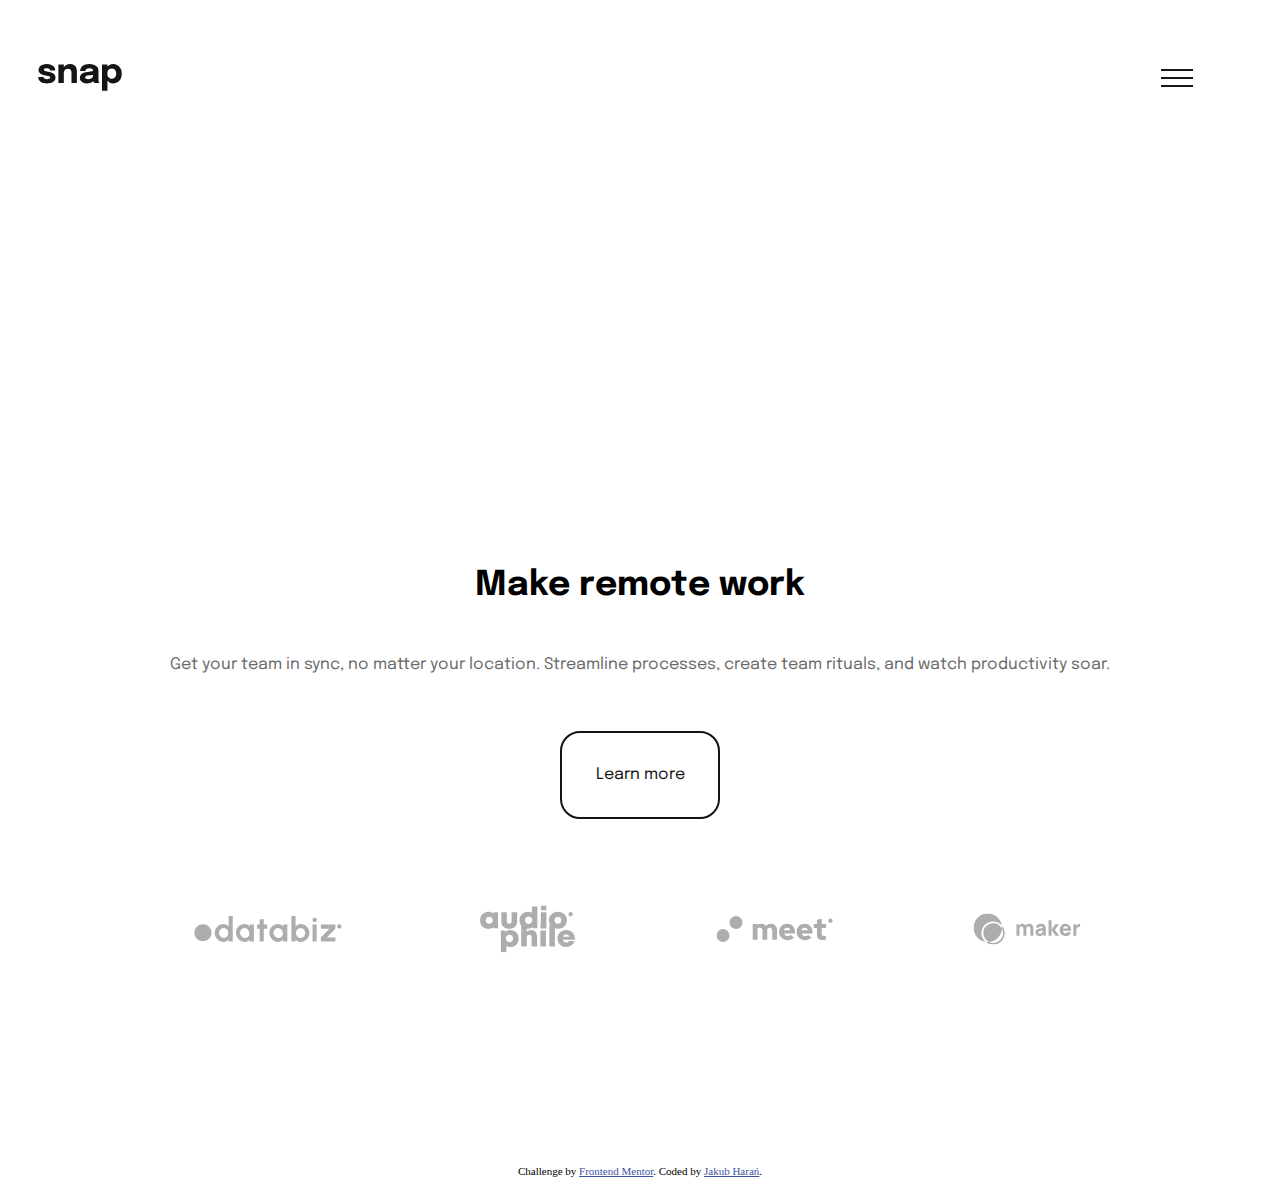
<file: source/index.html>
<!DOCTYPE html>
<html lang="en">

<head>
  <meta charset="UTF-8">
  <meta name="viewport" content="width=device-width, initial-scale=1.0">
  <!-- displays site properly based on user's device -->

  <link rel="icon" type="image/png" sizes="32x32" href="./images/favicon-32x32.png">

  <title>Frontend Mentor | Intro section with dropdown navigation</title>
  <link href="https://fonts.googleapis.com/css2?family=Epilogue:wght@500;700&display=swap" rel="stylesheet">
  <link rel="stylesheet" href="style.css">
  <style>
    .attribution {
      font-size: 11px;
      text-align: center;
    }

    .attribution a {
      color: hsl(228, 45%, 44%);
    }
  </style>
</head>

<body>
  <div class="wrapper">
    <div class="overlay"></div>
    <nav class="nav-mobile">
      <div class="nav-logo">
        <svg width="84" height="27" xmlns="http://www.w3.org/2000/svg">
          <path
            d="M8.852 19.42c-1.108 0-2.175-.128-3.202-.385a9.648 9.648 0 0 1-2.756-1.137c-.811-.502-1.453-1.13-1.925-1.882-.473-.752-.709-1.63-.709-2.633v-.316h5.39v.246c0 .676.3 1.172.901 1.487.601.315 1.415.472 2.441.472a7.08 7.08 0 0 0 1.55-.166c.495-.11.903-.291 1.224-.542.321-.251.482-.569.482-.954 0-.618-.342-1.056-1.024-1.313-.683-.256-1.777-.513-3.282-.77a21.716 21.716 0 0 1-2.59-.595A10.937 10.937 0 0 1 2.938 9.91 5.28 5.28 0 0 1 1.17 8.28C.727 7.622.505 6.82.505 5.875c0-1.26.382-2.322 1.146-3.185.764-.863 1.782-1.517 3.054-1.96C5.977.287 7.377.065 8.905.065c1.458 0 2.818.242 4.078.726 1.26.484 2.28 1.179 3.062 2.083.782.904 1.172 1.992 1.172 3.264v.245H11.88v-.21c0-.467-.149-.846-.446-1.138a2.804 2.804 0 0 0-1.129-.656 4.616 4.616 0 0 0-1.418-.219c-.443 0-.9.05-1.373.149-.473.099-.872.262-1.199.49-.327.227-.49.545-.49.954 0 .396.175.72.525.97.35.252.84.456 1.47.613.63.158 1.36.306 2.188.447.781.128 1.607.306 2.476.533.869.228 1.686.549 2.45.963a5.34 5.34 0 0 1 1.855 1.627c.472.671.709 1.52.709 2.546 0 1.062-.245 1.972-.735 2.73a5.607 5.607 0 0 1-1.987 1.847 10.04 10.04 0 0 1-2.782 1.05c-1.021.227-2.068.341-3.142.341ZM33.48 19V8.92c0-.77-.1-1.473-.298-2.109a2.965 2.965 0 0 0-1.067-1.531c-.513-.385-1.254-.577-2.223-.577-.84 0-1.566.192-2.178.577a3.754 3.754 0 0 0-1.41 1.61c-.326.688-.49 1.482-.49 2.38L24.31 8.185c0-1.61.35-3.022 1.05-4.235a7.627 7.627 0 0 1 2.844-2.853C29.398.41 30.726.066 32.183.066c1.53 0 2.786.306 3.772.919.986.612 1.721 1.464 2.205 2.555.484 1.09.726 2.365.726 3.824V19H33.48Zm-13.09 0V.415h5.425V19h-5.425Zm28.389.385c-1.354 0-2.558-.216-3.614-.648-1.056-.431-1.881-1.055-2.476-1.872-.595-.817-.893-1.808-.893-2.975 0-1.318.362-2.392 1.085-3.22.724-.828 1.683-1.461 2.879-1.899a15.898 15.898 0 0 1 3.894-.866c2.041-.198 3.45-.38 4.226-.542.776-.164 1.164-.45 1.164-.858V6.47c0-.688-.33-1.23-.989-1.627-.66-.397-1.578-.595-2.756-.595-1.249 0-2.202.224-2.861.673-.66.45-.99 1.135-.99 2.056H42.11c0-1.493.406-2.753 1.217-3.78.81-1.026 1.91-1.805 3.298-2.336 1.389-.53 2.958-.796 4.708-.796 1.633 0 3.144.248 4.532.744 1.389.496 2.506 1.24 3.352 2.231.845.992 1.268 2.252 1.268 3.78v8.032c0 .479.015.937.044 1.374.03.438.096.837.201 1.199.117.408.263.747.438 1.015.175.268.32.455.437.56h-5.337a3.723 3.723 0 0 1-.376-.508 3.962 3.962 0 0 1-.43-.892 7.195 7.195 0 0 1-.305-1.234 9.674 9.674 0 0 1-.097-1.461l1.12.77c-.326.77-.854 1.432-1.583 1.986-.73.554-1.593.98-2.59 1.278-.998.297-2.074.446-3.23.446Zm1.452-4.06a6.14 6.14 0 0 0 2.389-.464A4.104 4.104 0 0 0 54.43 13.4c.467-.665.7-1.534.7-2.608V8.92l1.348 1.313c-.77.28-1.66.51-2.669.69-1.01.182-2.015.324-3.019.43-1.19.116-2.08.317-2.668.603-.59.286-.884.767-.884 1.444 0 .642.25 1.123.752 1.444.502.32 1.249.481 2.24.481Zm13.742 11.323V.415h5.442v26.233h-5.442Zm11.182-7.228a7.325 7.325 0 0 1-4.042-1.181c-1.225-.788-2.205-1.85-2.94-3.185-.735-1.336-1.103-2.838-1.103-4.507v-.28l2.345-.052v.21c0 .863.21 1.619.63 2.266.42.648.963 1.146 1.628 1.496.665.35 1.359.526 2.082.526 1.19 0 2.226-.412 3.106-1.234.881-.823 1.322-2.109 1.322-3.859s-.438-3.025-1.313-3.824c-.875-.799-1.913-1.199-3.115-1.199-.723 0-1.417.173-2.082.517a4.308 4.308 0 0 0-1.628 1.461c-.42.63-.63 1.383-.63 2.257l-2.345-.14c0-1.68.368-3.164 1.103-4.453.735-1.29 1.715-2.307 2.94-3.054a7.619 7.619 0 0 1 4.042-1.12c1.505 0 2.911.37 4.218 1.111 1.306.741 2.365 1.823 3.176 3.247.81 1.423 1.216 3.155 1.216 5.197 0 2.135-.396 3.932-1.19 5.39-.793 1.458-1.843 2.558-3.15 3.299a8.51 8.51 0 0 1-4.27 1.111Z"
            fill="#151515" /></svg>
      </div>
      <div class="nav-hamburger-item">

        <svg width="32" height="18" xmlns="http://www.w3.org/2000/svg">
          <g fill="#151515" fill-rule="evenodd">
            <path d="M0 0h32v2H0zM0 8h32v2H0zM0 16h32v2H0z" />
          </g>
        </svg>

      </div>
    </nav>
    <div class="nav-page">
      <div class="btn-close">
        <svg width="26" height="26" xmlns="http://www.w3.org/2000/svg">
          <g fill="#151515" fill-rule="evenodd">
            <path d="m2.393.98 22.628 22.628-1.414 1.414L.979 2.395z" />
            <path d="M.98 23.607 23.609.979l1.414 1.414L2.395 25.021z" />
          </g>
        </svg>

      </div>
      <div class="nav-items">

        <div class="nav-item">
          <h4 class="nav-header"> Features <svg class="arrow" width="10" height="6" xmlns="http://www.w3.org/2000/svg">
              <path stroke="#686868" stroke-width="1.5" fill="none" d="m1 1 4 4 4-4" /></svg>
          </h4>

          <a href="" class="nav-link"><svg width="14" height="16" xmlns="http://www.w3.org/2000/svg">
              <path
                d="M14 3v12a1 1 0 0 1-1 1H1a1 1 0 0 1-1-1V3a1 1 0 0 1 1-1h1V1a1 1 0 1 1 2 0v1h2V1a1 1 0 1 1 2 0v1h2V1a1 1 0 0 1 2 0v1h1a1 1 0 0 1 1 1Zm-2 3H2v1h10V6Zm0 3H2v1h10V9Zm0 3H2v1h10v-1Z"
                fill="#726CEE" /></svg> Todo List</a>
          <a href="" class="nav-link"><svg width="16" height="16" xmlns="http://www.w3.org/2000/svg">
              <path
                d="M12.667 8.667h-4v4h4v-4ZM11.334 0v1.333H4.667V0h-2v1.333h-1C.75 1.333 0 2.083 0 3v11.333C0 15.25.75 16 1.667 16h12.667C15.25 16 16 15.25 16 14.333V3c0-.917-.75-1.667-1.666-1.667h-1V0h-2Zm3 14.333H1.667V5.5h12.667v8.833Z"
                fill="#4BB1DA" /></svg> Calendar</a>
          <a href="" class="nav-link"><svg width="13" height="17" xmlns="http://www.w3.org/2000/svg">
              <path
                d="M6.408 13.916c-3.313 0-6-1.343-6-3 0-.612.371-1.18 1-1.654V7.916a5 5 0 0 1 3.041-4.6 2 2 0 0 1 3.507-1.664 2 2 0 0 1 .411 1.664 5.002 5.002 0 0 1 3.041 4.6v1.346c.629.474 1 1.042 1 1.654 0 1.657-2.687 3-6 3Zm0 1c.694 0 1.352-.066 1.984-.16.004.054.016.105.016.16a2 2 0 0 1-4 0c0-.055.012-.106.016-.16.633.094 1.29.16 1.984.16Z"
                fill="#EDD556" /></svg> Remiders</a>
          <a href="" class="nav-link"><svg width="16" height="16" xmlns="http://www.w3.org/2000/svg">
              <path
                d="M8 0a8 8 0 1 1 0 16A8 8 0 0 1 8 0Zm0 2.133a5.867 5.867 0 1 0 0 11.734A5.867 5.867 0 0 0 8 2.133ZM8 3.2a4.8 4.8 0 1 1 0 9.6 4.8 4.8 0 0 1 0-9.6Zm-.533 2.667a.533.533 0 0 0-.534.533v2.133c0 .295.24.534.534.534h3.2a.533.533 0 0 0 0-1.067H8V6.4a.533.533 0 0 0-.533-.533Z"
                fill="#8E4CB6" /></svg>Planning</a>

        </div>

        <div class="nav-item">
          <h4 class="nav-header"> Company <svg class="arrow" width="10" height="6" xmlns="http://www.w3.org/2000/svg">
              <path stroke="#686868" stroke-width="1.5" fill="none" d="m1 1 4 4 4-4" /></svg></h4>
          <a href="" class="nav-link"> History</a>
          <a href="" class="nav-link"> Our team</a>
          <a href="" class="nav-link"> Blog</a>


        </div>


        <div class="nav-item">
          <h4 class="nav-header"> Careers</h4>
        </div>

        <div class="nav-item">
          <h4 class="nav-header"> About</h4>
        </div>
      </div>
      <div class="nav-button">Login</div>
      <div class="nav-button">Password</div>
    </div>
    <div class="hero-img-wrapper">

      <div class="hero-img"></div>
    </div>
    <div class="content">
      <h4>
        Make remote work</h4>
      <p>Get your team in sync, no matter your location. Streamline processes,
        create team rituals, and watch productivity soar.</p>
      <div class="btn-learn-more">
        <a href="">
          Learn more
        </a>
      </div>
      <div class="logo-grid">
        <svg width="114" height="20" xmlns="http://www.w3.org/2000/svg">
          <path
            d="M22.887 20c.838 0 1.576-.183 2.213-.55a4.977 4.977 0 0 0 1.584-1.429v1.638h3.195V0h-3.195v8.191A4.848 4.848 0 0 0 25.1 6.756c-.637-.362-1.375-.544-2.213-.544-.951 0-1.842.18-2.67.538-.83.358-1.561.854-2.194 1.487a6.996 6.996 0 0 0-1.486 2.196A6.68 6.68 0 0 0 16 13.106c0 .953.179 1.844.537 2.674.358.83.853 1.562 1.486 2.195a6.989 6.989 0 0 0 2.193 1.488c.83.358 1.72.537 2.671.537Zm.04-3.08a3.42 3.42 0 0 1-1.827-.511 3.826 3.826 0 0 1-1.827-3.303c0-.708.166-1.35.498-1.926a3.9 3.9 0 0 1 1.322-1.383 3.379 3.379 0 0 1 1.834-.518c.672 0 1.272.17 1.8.511.528.341.94.802 1.237 1.383.297.581.445 1.225.445 1.933 0 .7-.148 1.34-.445 1.92a3.53 3.53 0 0 1-1.23 1.383c-.524.34-1.127.511-1.807.511ZM39.294 20c.794 0 1.486-.181 2.075-.544a4.375 4.375 0 0 0 1.434-1.422l.13 1.625h3.209V6.553h-3.195l.144 1.678a5.992 5.992 0 0 0-1.748-1.468c-.685-.385-1.464-.577-2.337-.577-.934 0-1.807.175-2.619.524a6.818 6.818 0 0 0-2.147 1.455c-.62.62-1.1 1.341-1.44 2.163a6.81 6.81 0 0 0-.511 2.634 6.935 6.935 0 0 0 2.042 4.967 7.16 7.16 0 0 0 2.24 1.52c.846.368 1.754.551 2.723.551Zm.091-3.08a3.51 3.51 0 0 1-1.813-.498 4.227 4.227 0 0 1-1.395-1.33 4.049 4.049 0 0 1-.654-1.842c-.061-.734.057-1.4.353-1.998a3.592 3.592 0 0 1 1.264-1.435 3.3 3.3 0 0 1 1.853-.538 3.32 3.32 0 0 1 1.794.498c.532.332.968.776 1.309 1.33.34.555.541 1.173.602 1.855.053.725-.054 1.387-.32 1.986a3.384 3.384 0 0 1-1.172 1.435c-.516.358-1.122.537-1.82.537Zm14.378 2.74V9.75h2.54V6.553h-2.54V2.438h-3.195v4.115H48.63v3.198h1.938v9.908h3.195Zm11.273.34c.795 0 1.486-.181 2.076-.544a4.375 4.375 0 0 0 1.433-1.422l.131 1.625h3.208V6.553H68.69l.145 1.678a5.992 5.992 0 0 0-1.749-1.468c-.685-.385-1.464-.577-2.337-.577-.934 0-1.807.175-2.619.524a6.818 6.818 0 0 0-2.147 1.455c-.62.62-1.1 1.341-1.44 2.163a6.81 6.81 0 0 0-.51 2.634 6.935 6.935 0 0 0 2.042 4.967 7.16 7.16 0 0 0 2.239 1.52c.847.368 1.754.551 2.723.551Zm.092-3.08a3.51 3.51 0 0 1-1.814-.498 4.227 4.227 0 0 1-1.394-1.33 4.049 4.049 0 0 1-.655-1.842c-.06-.734.057-1.4.354-1.998a3.592 3.592 0 0 1 1.263-1.435 3.3 3.3 0 0 1 1.853-.538 3.32 3.32 0 0 1 1.794.498c.532.332.969.776 1.31 1.33.34.555.54 1.173.602 1.855.052.725-.055 1.387-.321 1.986a3.384 3.384 0 0 1-1.172 1.435c-.515.358-1.122.537-1.82.537ZM81.993 20c.96 0 1.857-.18 2.69-.537a6.968 6.968 0 0 0 3.687-3.696 6.774 6.774 0 0 0 .536-2.687c0-1.267-.31-2.423-.93-3.467a7.027 7.027 0 0 0-2.5-2.496c-1.048-.62-2.209-.93-3.483-.93-.82 0-1.547.185-2.18.556a5.15 5.15 0 0 0-1.591 1.448V0h-3.195v19.66h3.195v-1.665a5.15 5.15 0 0 0 1.59 1.448c.634.371 1.36.557 2.18.557Zm-.04-3.093c-.663 0-1.256-.17-1.78-.511a3.53 3.53 0 0 1-1.231-1.383 4.187 4.187 0 0 1-.445-1.933c0-.69.148-1.326.445-1.907a3.58 3.58 0 0 1 1.23-1.39 3.164 3.164 0 0 1 1.782-.517c.672 0 1.287.17 1.846.511.558.341 1.004.802 1.335 1.383.332.58.498 1.221.498 1.92 0 .708-.166 1.35-.498 1.927a3.88 3.88 0 0 1-1.329 1.382 3.435 3.435 0 0 1-1.852.518ZM92.874 4.6c.463 0 .854-.155 1.173-.465.318-.31.478-.701.478-1.173 0-.463-.16-.852-.478-1.166a1.604 1.604 0 0 0-1.172-.472c-.463 0-.856.157-1.179.472a1.563 1.563 0 0 0-.484 1.166c0 .472.161.863.484 1.173.323.31.716.465 1.179.465Zm19 5c.463 0 .854-.155 1.173-.465.318-.31.478-.701.478-1.173 0-.463-.16-.852-.478-1.166a1.604 1.604 0 0 0-1.172-.472c-.463 0-.856.157-1.179.472a1.563 1.563 0 0 0-.484 1.166c0 .472.161.863.484 1.173.323.31.716.465 1.179.465ZM6.979 19.324c1.835 0 3.385-.616 4.65-1.846 1.264-1.23 1.896-2.782 1.896-4.654 0-1.838-.632-3.38-1.897-4.628-1.264-1.248-2.814-1.872-4.65-1.872-1.835 0-3.393.624-4.675 1.872C1.021 9.444.38 10.986.38 12.824c0 1.872.64 3.423 1.922 4.654 1.282 1.23 2.84 1.846 4.676 1.846Zm87.48.335V6.553h-3.195V19.66h3.195Zm14.399 0v-3.198h-6.573l6.573-6.71V6.553H97.675v3.198h6.586l-6.586 6.71v3.198h11.182Z"
            fill="#ADADAD" /></svg>
        <svg width="73" height="36" xmlns="http://www.w3.org/2000/svg">
          <path
            d="M6.476 17.85c1.434 0 2.715-.47 3.726-1.287l.364.87h3.289V5.126h-3.17l-.436.952C9.23 5.238 7.93 4.754 6.476 4.754 2.699 4.754 0 7.467 0 11.28c0 3.825 2.7 6.571 6.476 6.571Zm.568-3.754c-1.593 0-2.764-1.2-2.764-2.807 0-1.598 1.161-2.797 2.764-2.797 1.594 0 2.765 1.2 2.765 2.797 0 1.607-1.171 2.807-2.765 2.807Zm15.422 3.754c3.648 0 6.078-2.243 6.078-5.687V5.138H24.29v6.84c0 1.286-.687 2.064-1.824 2.064-1.136 0-1.837-.765-1.837-2.064v-6.84h-4.254v7.025c0 3.444 2.443 5.687 6.091 5.687Zm14.361.013c1.439 0 2.72-.488 3.725-1.33l.401.914h3.148V.694h-4.205v4.895a5.78 5.78 0 0 0-3.069-.854c-3.79 0-6.489 2.732-6.489 6.557 0 3.826 2.7 6.571 6.49 6.571Zm.57-3.754c-1.594 0-2.765-1.21-2.765-2.816 0-1.608 1.17-2.817 2.764-2.817 1.594 0 2.765 1.21 2.765 2.817 0 1.607-1.171 2.816-2.765 2.816ZM50.99 3.598V0H46.8v3.598h4.19Zm.032 13.848V5.138H46.77v12.308h4.254Zm8.88.404c4.014 0 6.925-2.755 6.925-6.558 0-3.815-2.911-6.557-6.924-6.557-4.027 0-6.925 2.742-6.925 6.557 0 3.803 2.898 6.558 6.925 6.558Zm9.76-9.573c.463 0 .853-.156 1.172-.466.318-.31.478-.7.478-1.173 0-.463-.16-.852-.478-1.166A1.604 1.604 0 0 0 69.663 5c-.463 0-.856.157-1.179.472A1.563 1.563 0 0 0 68 6.638c0 .472.161.863.484 1.173.323.31.716.466 1.179.466Zm-9.76 5.765c-1.55 0-2.663-1.122-2.663-2.75 0-1.627 1.113-2.748 2.664-2.748 1.55 0 2.663 1.131 2.663 2.749 0 1.627-1.112 2.749-2.663 2.749Zm-39.676 21.86v-4.846a5.789 5.789 0 0 0 3.01.817c3.777 0 6.476-2.735 6.476-6.57 0-3.835-2.7-6.558-6.475-6.558-1.468 0-2.775.506-3.79 1.381l-.533-.977h-2.893v16.753h4.205Zm2.442-7.783c-1.594 0-2.765-1.2-2.765-2.816 0-1.617 1.171-2.817 2.765-2.817 1.593 0 2.764 1.2 2.764 2.817 0 1.617-1.18 2.816-2.764 2.816Zm13.25 3.338v-6.573c0-1.58.802-2.49 2.09-2.49 1.11 0 1.61.724 1.61 2.144v6.919h4.253v-7.412c0-3.19-1.822-5.26-4.657-5.26a5.28 5.28 0 0 0-3.297 1.174v-5.255h-4.253v16.753h4.253Zm14.718-13.849V14.01h-4.189v3.598h4.189Zm.033 13.849V19.148h-4.254v12.309h4.254Zm6.929 0V14.704h-4.254v16.753H57.6Zm8.664.404c3.099 0 5.597-1.755 6.466-4.564h-4.233c-.409.72-1.24 1.154-2.233 1.154-1.343 0-2.243-.73-2.52-2.142h9.17c.055-.38.087-.752.087-1.122 0-3.611-2.756-6.442-6.737-6.442-3.876 0-6.708 2.775-6.708 6.548 0 3.76 2.855 6.568 6.708 6.568Zm2.547-7.9h-4.993c.344-1.222 1.206-1.894 2.446-1.894 1.284 0 2.173.664 2.547 1.894Z"
            fill="#ADADAD" /></svg>
        <svg width="90" height="20" xmlns="http://www.w3.org/2000/svg">
          <path
            d="M5 10a5 5 0 1 1 0 10 5 5 0 0 1 0-10ZM15 0a5 5 0 1 1 0 10 5 5 0 0 1 0-10Zm16.515 18.34V9.964c.226-.293.5-.513.824-.66.324-.146.689-.22 1.095-.22.587 0 1.058.205 1.412.614.353.408.53.945.53 1.608v7.034h3.658v-7.543a7.069 7.069 0 0 0-.045-.787c.241-.293.527-.52.858-.683.331-.162.7-.242 1.107-.242.587 0 1.057.204 1.411.613.354.408.53.945.53 1.608v7.034h3.659v-7.543c0-1.435-.433-2.615-1.299-3.54-.865-.926-1.976-1.389-3.33-1.389-.783 0-1.506.147-2.168.44a4.968 4.968 0 0 0-1.716 1.25 4.316 4.316 0 0 0-1.524-1.239 4.504 4.504 0 0 0-2.021-.45c-.557 0-1.088.084-1.592.254-.505.17-.967.424-1.389.763V6.1h-3.658v12.24h3.658Zm23.168.231c.993 0 1.885-.146 2.675-.44.79-.292 1.562-.763 2.315-1.41l-2.416-2.199c-.286.293-.632.52-1.039.683a3.63 3.63 0 0 1-1.355.243c-.692 0-1.294-.182-1.806-.544a3.22 3.22 0 0 1-1.13-1.4h8.514v-.926a7.74 7.74 0 0 0-.452-2.672c-.301-.825-.719-1.531-1.253-2.117A5.875 5.875 0 0 0 56.828 6.4a5.71 5.71 0 0 0-2.416-.509c-.873 0-1.69.162-2.45.486a6.032 6.032 0 0 0-1.976 1.342 6.357 6.357 0 0 0-1.321 2.025 6.418 6.418 0 0 0-.486 2.487c0 .88.17 1.709.508 2.488a6.378 6.378 0 0 0 1.378 2.024 6.268 6.268 0 0 0 2.066 1.343 6.717 6.717 0 0 0 2.552.485Zm2.167-7.682h-4.99c.18-.617.49-1.095.926-1.434.436-.34.956-.51 1.558-.51.587 0 1.103.178 1.547.533.444.355.764.825.96 1.411Zm11.268 7.682c.994 0 1.885-.146 2.676-.44.79-.292 1.562-.763 2.314-1.41l-2.416-2.199c-.286.293-.632.52-1.039.683a3.63 3.63 0 0 1-1.354.243c-.693 0-1.295-.182-1.807-.544a3.22 3.22 0 0 1-1.129-1.4h8.513v-.926a7.74 7.74 0 0 0-.452-2.672c-.3-.825-.718-1.531-1.253-2.117A5.875 5.875 0 0 0 70.263 6.4a5.71 5.71 0 0 0-2.416-.509c-.873 0-1.69.162-2.45.486a6.032 6.032 0 0 0-1.976 1.342 6.357 6.357 0 0 0-1.32 2.025 6.418 6.418 0 0 0-.486 2.487c0 .88.17 1.709.508 2.488a6.378 6.378 0 0 0 1.377 2.024 6.268 6.268 0 0 0 2.066 1.343 6.717 6.717 0 0 0 2.552.485Zm2.168-7.682h-4.99c.18-.617.489-1.095.925-1.434.437-.34.956-.51 1.558-.51.587 0 1.103.178 1.547.533.444.355.764.825.96 1.411Zm11.335 7.613c.346 0 .775-.035 1.287-.104a7.37 7.37 0 0 0 1.265-.266V15.1c-.301.092-.58.158-.836.196a5.456 5.456 0 0 1-.813.058c-.587 0-.997-.112-1.23-.335-.234-.224-.35-.606-.35-1.146v-4.65h3.342V6.1h-3.342V2.143l-3.658.81V6.1H74.87v3.123h2.416v5.392c0 1.28.365 2.248 1.095 2.904.73.655 1.81.983 3.24.983Zm6.042-13.225c.462 0 .853-.156 1.172-.466.318-.31.478-.7.478-1.173 0-.463-.16-.852-.478-1.166A1.604 1.604 0 0 0 87.663 2c-.463 0-.856.157-1.179.472A1.563 1.563 0 0 0 86 3.638c0 .472.161.863.484 1.173.323.31.716.466 1.179.466Z"
            fill="#ADADAD" fill-rule="evenodd" /></svg>
        <svg width="83" height="24" xmlns="http://www.w3.org/2000/svg">
          <path
            d="M35.276 17.143V11.76c0-.51.141-.925.424-1.246.282-.321.656-.482 1.123-.482.488 0 .87.164 1.148.49.277.326.415.783.415 1.37v5.25h2.238V11.76c0-.34.065-.64.194-.9.129-.261.308-.464.539-.61.23-.145.502-.218.814-.218.489 0 .871.164 1.148.49.277.326.416.783.416 1.37v5.25h2.238V11.3c0-.971-.26-1.757-.778-2.358-.518-.6-1.285-.9-2.3-.9-.592 0-1.131.13-1.616.39-.486.26-.873.624-1.16 1.09l.062-.096-.037-.07a2.632 2.632 0 0 0-.687-.768l-.145-.103c-.447-.296-1.02-.444-1.716-.444-.609 0-1.159.134-1.65.403-.327.18-.61.401-.848.666l-.102.12v-.975h-1.975v8.887h2.255Zm15.305.247c.768 0 1.403-.133 1.905-.4.39-.206.76-.514 1.109-.921l.014-.018v1.092h1.958v-5.431c0-.406-.016-.773-.049-1.103a2.653 2.653 0 0 0-.313-.987 2.61 2.61 0 0 0-1.382-1.25c-.609-.242-1.306-.363-2.09-.363-1.07 0-1.915.23-2.534.691a3.434 3.434 0 0 0-1.268 1.794l2.025.642c.142-.406.392-.688.748-.848.357-.159.7-.238 1.029-.238.592 0 1.015.123 1.267.37.177.173.292.414.345.724l.015.116-.357.053-.366.055-.353.052c-.576.085-1.091.174-1.547.267-.455.094-.847.2-1.176.321-.478.176-.858.394-1.14.654-.283.261-.487.561-.613.901a3.22 3.22 0 0 0-.19 1.128c0 .493.114.945.342 1.353.228.409.562.735 1.004.98.442.244.98.366 1.617.366Zm.477-1.761c-.258 0-.48-.039-.666-.115a.953.953 0 0 1-.432-.334.89.89 0 0 1-.153-.522c0-.148.032-.283.095-.403.063-.121.162-.232.296-.334.135-.101.312-.196.531-.284.192-.07.414-.137.667-.197.252-.06.584-.128.995-.202.257-.046.564-.1.92-.16l.03-.004v.007a15.73 15.73 0 0 1-.014.333l-.01.186c-.02.321-.086.603-.202.844-.06.126-.174.282-.341.469a2.32 2.32 0 0 1-.675.498c-.282.145-.63.218-1.04.218Zm8.92 1.514v-4.279l3.077 4.279h2.913l-3.423-4.444 3.21-4.443H62.99l-3.012 4.279V5.294h-2.271l-.017 11.849h2.288Zm14.968-3.818c.093-1.075-.017-2.01-.33-2.806-.312-.796-.795-1.413-1.448-1.852-.652-.438-1.445-.658-2.378-.658-.877 0-1.654.199-2.328.597a4.192 4.192 0 0 0-1.589 1.674c-.384.719-.576 1.564-.576 2.535 0 .888.197 1.677.589 2.365a4.244 4.244 0 0 0 1.63 1.621c.693.393 1.495.589 2.406.589.856 0 1.644-.225 2.366-.675a3.937 3.937 0 0 0 1.584-1.893l-2.239-.641c-.164.362-.403.639-.715.83-.313.193-.689.289-1.128.289-.696 0-1.224-.227-1.584-.68-.248-.313-.411-.716-.488-1.21l-.012-.085h6.24Zm-2.265-1.662h-3.915l.016-.076c.077-.323.191-.6.345-.83l.08-.11c.359-.464.92-.696 1.682-.696.653 0 1.123.199 1.411.597.177.244.3.585.368 1.022l.013.093Zm6.37 5.48V12.6c0-.34.047-.646.14-.918a2.02 2.02 0 0 1 .412-.707c.181-.2.403-.361.667-.482.263-.126.558-.201.884-.226.327-.025.613.001.86.078v-2.09a4.173 4.173 0 0 0-.806-.02c-.27.019-.53.065-.782.14a2.869 2.869 0 0 0-.7.308c-.28.164-.515.373-.707.625a3.2 3.2 0 0 0-.212.316l-.035.063V8.256h-1.975v8.887h2.255ZM10.972 0c5.466 0 9.999 3.997 10.834 9.228A8.914 8.914 0 0 1 9.228 21.805C3.998 20.97 0 16.438 0 10.971 0 4.912 4.912 0 10.97 0Zm4.099 6.171a8.914 8.914 0 0 0-5.842 15.634 11.095 11.095 0 0 0 2.639.102 7.543 7.543 0 0 1 3.226-14.364 7.55 7.55 0 0 1 6.813 4.322 10.972 10.972 0 0 1-10.04 10.042 7.543 7.543 0 0 0 10.04-10.042 11.052 11.052 0 0 0-.1-2.637 8.892 8.892 0 0 0-6.736-3.057Z"
            fill="#ADADAD" /></svg>
      </div>
    </div>

  </div>















  <!-- Login
  Register


  

  Learn more -->

  <div class="attribution">
    Challenge by <a href="https://www.frontendmentor.io?ref=challenge" target="_blank">Frontend Mentor</a>.
    Coded by <a href="#">Jakub Harań</a>.
  </div>
  <script src="script.js"></script>
</body>

</html>
</file>
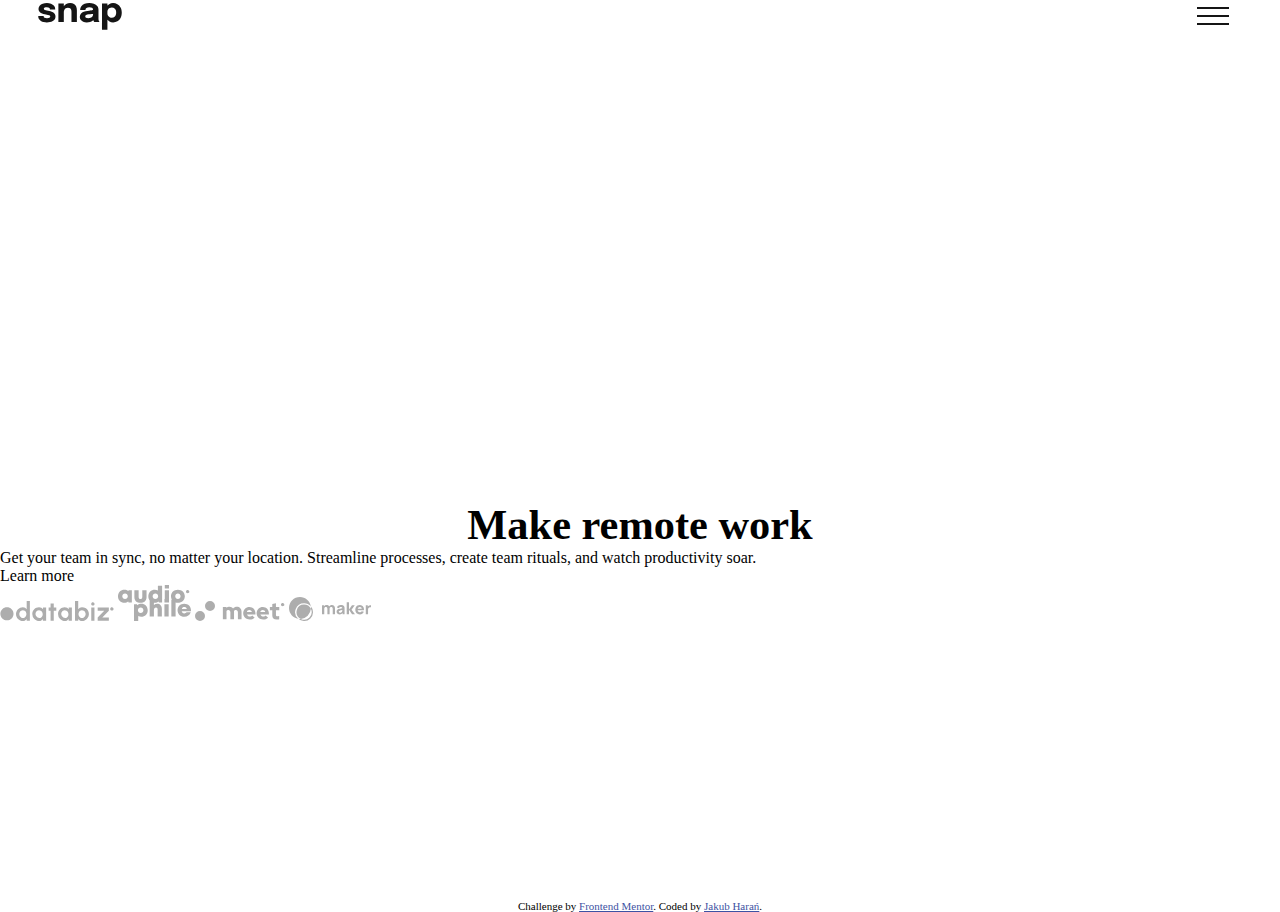
<file: intro-section-with-dropdown-navigation-main/source/index.html>
<!DOCTYPE html>
<html lang="en">

<head>
  <meta charset="UTF-8">
  <meta name="viewport" content="width=device-width, initial-scale=1.0">
  <!-- displays site properly based on user's device -->

  <link rel="icon" type="image/png" sizes="32x32" href="./images/favicon-32x32.png">

  <title>Frontend Mentor | Intro section with dropdown navigation</title>
  <link rel="stylesheet" href="style.css">
  <style>
    .attribution {
      font-size: 11px;
      text-align: center;
    }

    .attribution a {
      color: hsl(228, 45%, 44%);
    }
  </style>
</head>

<body>
  <div class="wrapper">
    <div class="overlay"></div>
    <nav class="nav-mobile">
      <div class="nav-logo">
        <svg width="84" height="27" xmlns="http://www.w3.org/2000/svg">
          <path
            d="M8.852 19.42c-1.108 0-2.175-.128-3.202-.385a9.648 9.648 0 0 1-2.756-1.137c-.811-.502-1.453-1.13-1.925-1.882-.473-.752-.709-1.63-.709-2.633v-.316h5.39v.246c0 .676.3 1.172.901 1.487.601.315 1.415.472 2.441.472a7.08 7.08 0 0 0 1.55-.166c.495-.11.903-.291 1.224-.542.321-.251.482-.569.482-.954 0-.618-.342-1.056-1.024-1.313-.683-.256-1.777-.513-3.282-.77a21.716 21.716 0 0 1-2.59-.595A10.937 10.937 0 0 1 2.938 9.91 5.28 5.28 0 0 1 1.17 8.28C.727 7.622.505 6.82.505 5.875c0-1.26.382-2.322 1.146-3.185.764-.863 1.782-1.517 3.054-1.96C5.977.287 7.377.065 8.905.065c1.458 0 2.818.242 4.078.726 1.26.484 2.28 1.179 3.062 2.083.782.904 1.172 1.992 1.172 3.264v.245H11.88v-.21c0-.467-.149-.846-.446-1.138a2.804 2.804 0 0 0-1.129-.656 4.616 4.616 0 0 0-1.418-.219c-.443 0-.9.05-1.373.149-.473.099-.872.262-1.199.49-.327.227-.49.545-.49.954 0 .396.175.72.525.97.35.252.84.456 1.47.613.63.158 1.36.306 2.188.447.781.128 1.607.306 2.476.533.869.228 1.686.549 2.45.963a5.34 5.34 0 0 1 1.855 1.627c.472.671.709 1.52.709 2.546 0 1.062-.245 1.972-.735 2.73a5.607 5.607 0 0 1-1.987 1.847 10.04 10.04 0 0 1-2.782 1.05c-1.021.227-2.068.341-3.142.341ZM33.48 19V8.92c0-.77-.1-1.473-.298-2.109a2.965 2.965 0 0 0-1.067-1.531c-.513-.385-1.254-.577-2.223-.577-.84 0-1.566.192-2.178.577a3.754 3.754 0 0 0-1.41 1.61c-.326.688-.49 1.482-.49 2.38L24.31 8.185c0-1.61.35-3.022 1.05-4.235a7.627 7.627 0 0 1 2.844-2.853C29.398.41 30.726.066 32.183.066c1.53 0 2.786.306 3.772.919.986.612 1.721 1.464 2.205 2.555.484 1.09.726 2.365.726 3.824V19H33.48Zm-13.09 0V.415h5.425V19h-5.425Zm28.389.385c-1.354 0-2.558-.216-3.614-.648-1.056-.431-1.881-1.055-2.476-1.872-.595-.817-.893-1.808-.893-2.975 0-1.318.362-2.392 1.085-3.22.724-.828 1.683-1.461 2.879-1.899a15.898 15.898 0 0 1 3.894-.866c2.041-.198 3.45-.38 4.226-.542.776-.164 1.164-.45 1.164-.858V6.47c0-.688-.33-1.23-.989-1.627-.66-.397-1.578-.595-2.756-.595-1.249 0-2.202.224-2.861.673-.66.45-.99 1.135-.99 2.056H42.11c0-1.493.406-2.753 1.217-3.78.81-1.026 1.91-1.805 3.298-2.336 1.389-.53 2.958-.796 4.708-.796 1.633 0 3.144.248 4.532.744 1.389.496 2.506 1.24 3.352 2.231.845.992 1.268 2.252 1.268 3.78v8.032c0 .479.015.937.044 1.374.03.438.096.837.201 1.199.117.408.263.747.438 1.015.175.268.32.455.437.56h-5.337a3.723 3.723 0 0 1-.376-.508 3.962 3.962 0 0 1-.43-.892 7.195 7.195 0 0 1-.305-1.234 9.674 9.674 0 0 1-.097-1.461l1.12.77c-.326.77-.854 1.432-1.583 1.986-.73.554-1.593.98-2.59 1.278-.998.297-2.074.446-3.23.446Zm1.452-4.06a6.14 6.14 0 0 0 2.389-.464A4.104 4.104 0 0 0 54.43 13.4c.467-.665.7-1.534.7-2.608V8.92l1.348 1.313c-.77.28-1.66.51-2.669.69-1.01.182-2.015.324-3.019.43-1.19.116-2.08.317-2.668.603-.59.286-.884.767-.884 1.444 0 .642.25 1.123.752 1.444.502.32 1.249.481 2.24.481Zm13.742 11.323V.415h5.442v26.233h-5.442Zm11.182-7.228a7.325 7.325 0 0 1-4.042-1.181c-1.225-.788-2.205-1.85-2.94-3.185-.735-1.336-1.103-2.838-1.103-4.507v-.28l2.345-.052v.21c0 .863.21 1.619.63 2.266.42.648.963 1.146 1.628 1.496.665.35 1.359.526 2.082.526 1.19 0 2.226-.412 3.106-1.234.881-.823 1.322-2.109 1.322-3.859s-.438-3.025-1.313-3.824c-.875-.799-1.913-1.199-3.115-1.199-.723 0-1.417.173-2.082.517a4.308 4.308 0 0 0-1.628 1.461c-.42.63-.63 1.383-.63 2.257l-2.345-.14c0-1.68.368-3.164 1.103-4.453.735-1.29 1.715-2.307 2.94-3.054a7.619 7.619 0 0 1 4.042-1.12c1.505 0 2.911.37 4.218 1.111 1.306.741 2.365 1.823 3.176 3.247.81 1.423 1.216 3.155 1.216 5.197 0 2.135-.396 3.932-1.19 5.39-.793 1.458-1.843 2.558-3.15 3.299a8.51 8.51 0 0 1-4.27 1.111Z"
            fill="#151515" /></svg>
      </div>
      <div class="nav-hamburger-item">

        <svg width="32" height="18" xmlns="http://www.w3.org/2000/svg">
          <g fill="#151515" fill-rule="evenodd">
            <path d="M0 0h32v2H0zM0 8h32v2H0zM0 16h32v2H0z" />
          </g>
        </svg>

      </div>
    </nav>
    <div class="nav-page">
      <div class="btn-close">
        <svg width="26" height="26" xmlns="http://www.w3.org/2000/svg">
          <g fill="#151515" fill-rule="evenodd">
            <path d="m2.393.98 22.628 22.628-1.414 1.414L.979 2.395z" />
            <path d="M.98 23.607 23.609.979l1.414 1.414L2.395 25.021z" />
          </g>
        </svg>

      </div>
      <div class="nav-items">

        <div class="nav-item">
          <h4 class="nav-header"> Features <svg class="arrow" width="10" height="6" xmlns="http://www.w3.org/2000/svg">
              <path stroke="#686868" stroke-width="1.5" fill="none" d="m1 1 4 4 4-4" /></svg>
          </h4>

          <a href="" class="nav-link"><svg width="14" height="16" xmlns="http://www.w3.org/2000/svg">
              <path
                d="M14 3v12a1 1 0 0 1-1 1H1a1 1 0 0 1-1-1V3a1 1 0 0 1 1-1h1V1a1 1 0 1 1 2 0v1h2V1a1 1 0 1 1 2 0v1h2V1a1 1 0 0 1 2 0v1h1a1 1 0 0 1 1 1Zm-2 3H2v1h10V6Zm0 3H2v1h10V9Zm0 3H2v1h10v-1Z"
                fill="#726CEE" /></svg> Todo List</a>
          <a href="" class="nav-link"><svg width="16" height="16" xmlns="http://www.w3.org/2000/svg">
              <path
                d="M12.667 8.667h-4v4h4v-4ZM11.334 0v1.333H4.667V0h-2v1.333h-1C.75 1.333 0 2.083 0 3v11.333C0 15.25.75 16 1.667 16h12.667C15.25 16 16 15.25 16 14.333V3c0-.917-.75-1.667-1.666-1.667h-1V0h-2Zm3 14.333H1.667V5.5h12.667v8.833Z"
                fill="#4BB1DA" /></svg> Calendar</a>
          <a href="" class="nav-link"><svg width="13" height="17" xmlns="http://www.w3.org/2000/svg">
              <path
                d="M6.408 13.916c-3.313 0-6-1.343-6-3 0-.612.371-1.18 1-1.654V7.916a5 5 0 0 1 3.041-4.6 2 2 0 0 1 3.507-1.664 2 2 0 0 1 .411 1.664 5.002 5.002 0 0 1 3.041 4.6v1.346c.629.474 1 1.042 1 1.654 0 1.657-2.687 3-6 3Zm0 1c.694 0 1.352-.066 1.984-.16.004.054.016.105.016.16a2 2 0 0 1-4 0c0-.055.012-.106.016-.16.633.094 1.29.16 1.984.16Z"
                fill="#EDD556" /></svg> Remiders</a>
          <a href="" class="nav-link"><svg width="16" height="16" xmlns="http://www.w3.org/2000/svg">
              <path
                d="M8 0a8 8 0 1 1 0 16A8 8 0 0 1 8 0Zm0 2.133a5.867 5.867 0 1 0 0 11.734A5.867 5.867 0 0 0 8 2.133ZM8 3.2a4.8 4.8 0 1 1 0 9.6 4.8 4.8 0 0 1 0-9.6Zm-.533 2.667a.533.533 0 0 0-.534.533v2.133c0 .295.24.534.534.534h3.2a.533.533 0 0 0 0-1.067H8V6.4a.533.533 0 0 0-.533-.533Z"
                fill="#8E4CB6" /></svg>Planning</a>

        </div>

        <div class="nav-item">
          <h4 class="nav-header"> Company <svg class="arrow" width="10" height="6" xmlns="http://www.w3.org/2000/svg">
              <path stroke="#686868" stroke-width="1.5" fill="none" d="m1 1 4 4 4-4" /></svg></h4>
          <a href="" class="nav-link"> History</a>
          <a href="" class="nav-link"> Our team</a>
          <a href="" class="nav-link"> Blog</a>


        </div>


        <div class="nav-item">
          <h4 class="nav-header"> Careers</h4>
        </div>

        <div class="nav-item">
          <h4 class="nav-header"> About</h4>
        </div>
      </div>
      <div class="nav-button">Login</div>
      <div class="nav-button">Password</div>
    </div>


    <div class="hero-img-wrapper">

      <div class="hero-img"></div>
    </div>


    <div class="content">
      <h4>
        Make remote work</h4>
      <p>Get your team in sync, no matter your location. Streamline processes,
        create team rituals, and watch productivity soar.</p>

      <a class="btn-learn-more">
        Learn more
      </a>
      <div class="logo-grid">
        <svg width="114" height="20" xmlns="http://www.w3.org/2000/svg">
          <path
            d="M22.887 20c.838 0 1.576-.183 2.213-.55a4.977 4.977 0 0 0 1.584-1.429v1.638h3.195V0h-3.195v8.191A4.848 4.848 0 0 0 25.1 6.756c-.637-.362-1.375-.544-2.213-.544-.951 0-1.842.18-2.67.538-.83.358-1.561.854-2.194 1.487a6.996 6.996 0 0 0-1.486 2.196A6.68 6.68 0 0 0 16 13.106c0 .953.179 1.844.537 2.674.358.83.853 1.562 1.486 2.195a6.989 6.989 0 0 0 2.193 1.488c.83.358 1.72.537 2.671.537Zm.04-3.08a3.42 3.42 0 0 1-1.827-.511 3.826 3.826 0 0 1-1.827-3.303c0-.708.166-1.35.498-1.926a3.9 3.9 0 0 1 1.322-1.383 3.379 3.379 0 0 1 1.834-.518c.672 0 1.272.17 1.8.511.528.341.94.802 1.237 1.383.297.581.445 1.225.445 1.933 0 .7-.148 1.34-.445 1.92a3.53 3.53 0 0 1-1.23 1.383c-.524.34-1.127.511-1.807.511ZM39.294 20c.794 0 1.486-.181 2.075-.544a4.375 4.375 0 0 0 1.434-1.422l.13 1.625h3.209V6.553h-3.195l.144 1.678a5.992 5.992 0 0 0-1.748-1.468c-.685-.385-1.464-.577-2.337-.577-.934 0-1.807.175-2.619.524a6.818 6.818 0 0 0-2.147 1.455c-.62.62-1.1 1.341-1.44 2.163a6.81 6.81 0 0 0-.511 2.634 6.935 6.935 0 0 0 2.042 4.967 7.16 7.16 0 0 0 2.24 1.52c.846.368 1.754.551 2.723.551Zm.091-3.08a3.51 3.51 0 0 1-1.813-.498 4.227 4.227 0 0 1-1.395-1.33 4.049 4.049 0 0 1-.654-1.842c-.061-.734.057-1.4.353-1.998a3.592 3.592 0 0 1 1.264-1.435 3.3 3.3 0 0 1 1.853-.538 3.32 3.32 0 0 1 1.794.498c.532.332.968.776 1.309 1.33.34.555.541 1.173.602 1.855.053.725-.054 1.387-.32 1.986a3.384 3.384 0 0 1-1.172 1.435c-.516.358-1.122.537-1.82.537Zm14.378 2.74V9.75h2.54V6.553h-2.54V2.438h-3.195v4.115H48.63v3.198h1.938v9.908h3.195Zm11.273.34c.795 0 1.486-.181 2.076-.544a4.375 4.375 0 0 0 1.433-1.422l.131 1.625h3.208V6.553H68.69l.145 1.678a5.992 5.992 0 0 0-1.749-1.468c-.685-.385-1.464-.577-2.337-.577-.934 0-1.807.175-2.619.524a6.818 6.818 0 0 0-2.147 1.455c-.62.62-1.1 1.341-1.44 2.163a6.81 6.81 0 0 0-.51 2.634 6.935 6.935 0 0 0 2.042 4.967 7.16 7.16 0 0 0 2.239 1.52c.847.368 1.754.551 2.723.551Zm.092-3.08a3.51 3.51 0 0 1-1.814-.498 4.227 4.227 0 0 1-1.394-1.33 4.049 4.049 0 0 1-.655-1.842c-.06-.734.057-1.4.354-1.998a3.592 3.592 0 0 1 1.263-1.435 3.3 3.3 0 0 1 1.853-.538 3.32 3.32 0 0 1 1.794.498c.532.332.969.776 1.31 1.33.34.555.54 1.173.602 1.855.052.725-.055 1.387-.321 1.986a3.384 3.384 0 0 1-1.172 1.435c-.515.358-1.122.537-1.82.537ZM81.993 20c.96 0 1.857-.18 2.69-.537a6.968 6.968 0 0 0 3.687-3.696 6.774 6.774 0 0 0 .536-2.687c0-1.267-.31-2.423-.93-3.467a7.027 7.027 0 0 0-2.5-2.496c-1.048-.62-2.209-.93-3.483-.93-.82 0-1.547.185-2.18.556a5.15 5.15 0 0 0-1.591 1.448V0h-3.195v19.66h3.195v-1.665a5.15 5.15 0 0 0 1.59 1.448c.634.371 1.36.557 2.18.557Zm-.04-3.093c-.663 0-1.256-.17-1.78-.511a3.53 3.53 0 0 1-1.231-1.383 4.187 4.187 0 0 1-.445-1.933c0-.69.148-1.326.445-1.907a3.58 3.58 0 0 1 1.23-1.39 3.164 3.164 0 0 1 1.782-.517c.672 0 1.287.17 1.846.511.558.341 1.004.802 1.335 1.383.332.58.498 1.221.498 1.92 0 .708-.166 1.35-.498 1.927a3.88 3.88 0 0 1-1.329 1.382 3.435 3.435 0 0 1-1.852.518ZM92.874 4.6c.463 0 .854-.155 1.173-.465.318-.31.478-.701.478-1.173 0-.463-.16-.852-.478-1.166a1.604 1.604 0 0 0-1.172-.472c-.463 0-.856.157-1.179.472a1.563 1.563 0 0 0-.484 1.166c0 .472.161.863.484 1.173.323.31.716.465 1.179.465Zm19 5c.463 0 .854-.155 1.173-.465.318-.31.478-.701.478-1.173 0-.463-.16-.852-.478-1.166a1.604 1.604 0 0 0-1.172-.472c-.463 0-.856.157-1.179.472a1.563 1.563 0 0 0-.484 1.166c0 .472.161.863.484 1.173.323.31.716.465 1.179.465ZM6.979 19.324c1.835 0 3.385-.616 4.65-1.846 1.264-1.23 1.896-2.782 1.896-4.654 0-1.838-.632-3.38-1.897-4.628-1.264-1.248-2.814-1.872-4.65-1.872-1.835 0-3.393.624-4.675 1.872C1.021 9.444.38 10.986.38 12.824c0 1.872.64 3.423 1.922 4.654 1.282 1.23 2.84 1.846 4.676 1.846Zm87.48.335V6.553h-3.195V19.66h3.195Zm14.399 0v-3.198h-6.573l6.573-6.71V6.553H97.675v3.198h6.586l-6.586 6.71v3.198h11.182Z"
            fill="#ADADAD" /></svg>
        <svg width="73" height="36" xmlns="http://www.w3.org/2000/svg">
          <path
            d="M6.476 17.85c1.434 0 2.715-.47 3.726-1.287l.364.87h3.289V5.126h-3.17l-.436.952C9.23 5.238 7.93 4.754 6.476 4.754 2.699 4.754 0 7.467 0 11.28c0 3.825 2.7 6.571 6.476 6.571Zm.568-3.754c-1.593 0-2.764-1.2-2.764-2.807 0-1.598 1.161-2.797 2.764-2.797 1.594 0 2.765 1.2 2.765 2.797 0 1.607-1.171 2.807-2.765 2.807Zm15.422 3.754c3.648 0 6.078-2.243 6.078-5.687V5.138H24.29v6.84c0 1.286-.687 2.064-1.824 2.064-1.136 0-1.837-.765-1.837-2.064v-6.84h-4.254v7.025c0 3.444 2.443 5.687 6.091 5.687Zm14.361.013c1.439 0 2.72-.488 3.725-1.33l.401.914h3.148V.694h-4.205v4.895a5.78 5.78 0 0 0-3.069-.854c-3.79 0-6.489 2.732-6.489 6.557 0 3.826 2.7 6.571 6.49 6.571Zm.57-3.754c-1.594 0-2.765-1.21-2.765-2.816 0-1.608 1.17-2.817 2.764-2.817 1.594 0 2.765 1.21 2.765 2.817 0 1.607-1.171 2.816-2.765 2.816ZM50.99 3.598V0H46.8v3.598h4.19Zm.032 13.848V5.138H46.77v12.308h4.254Zm8.88.404c4.014 0 6.925-2.755 6.925-6.558 0-3.815-2.911-6.557-6.924-6.557-4.027 0-6.925 2.742-6.925 6.557 0 3.803 2.898 6.558 6.925 6.558Zm9.76-9.573c.463 0 .853-.156 1.172-.466.318-.31.478-.7.478-1.173 0-.463-.16-.852-.478-1.166A1.604 1.604 0 0 0 69.663 5c-.463 0-.856.157-1.179.472A1.563 1.563 0 0 0 68 6.638c0 .472.161.863.484 1.173.323.31.716.466 1.179.466Zm-9.76 5.765c-1.55 0-2.663-1.122-2.663-2.75 0-1.627 1.113-2.748 2.664-2.748 1.55 0 2.663 1.131 2.663 2.749 0 1.627-1.112 2.749-2.663 2.749Zm-39.676 21.86v-4.846a5.789 5.789 0 0 0 3.01.817c3.777 0 6.476-2.735 6.476-6.57 0-3.835-2.7-6.558-6.475-6.558-1.468 0-2.775.506-3.79 1.381l-.533-.977h-2.893v16.753h4.205Zm2.442-7.783c-1.594 0-2.765-1.2-2.765-2.816 0-1.617 1.171-2.817 2.765-2.817 1.593 0 2.764 1.2 2.764 2.817 0 1.617-1.18 2.816-2.764 2.816Zm13.25 3.338v-6.573c0-1.58.802-2.49 2.09-2.49 1.11 0 1.61.724 1.61 2.144v6.919h4.253v-7.412c0-3.19-1.822-5.26-4.657-5.26a5.28 5.28 0 0 0-3.297 1.174v-5.255h-4.253v16.753h4.253Zm14.718-13.849V14.01h-4.189v3.598h4.189Zm.033 13.849V19.148h-4.254v12.309h4.254Zm6.929 0V14.704h-4.254v16.753H57.6Zm8.664.404c3.099 0 5.597-1.755 6.466-4.564h-4.233c-.409.72-1.24 1.154-2.233 1.154-1.343 0-2.243-.73-2.52-2.142h9.17c.055-.38.087-.752.087-1.122 0-3.611-2.756-6.442-6.737-6.442-3.876 0-6.708 2.775-6.708 6.548 0 3.76 2.855 6.568 6.708 6.568Zm2.547-7.9h-4.993c.344-1.222 1.206-1.894 2.446-1.894 1.284 0 2.173.664 2.547 1.894Z"
            fill="#ADADAD" /></svg>
        <svg width="90" height="20" xmlns="http://www.w3.org/2000/svg">
          <path
            d="M5 10a5 5 0 1 1 0 10 5 5 0 0 1 0-10ZM15 0a5 5 0 1 1 0 10 5 5 0 0 1 0-10Zm16.515 18.34V9.964c.226-.293.5-.513.824-.66.324-.146.689-.22 1.095-.22.587 0 1.058.205 1.412.614.353.408.53.945.53 1.608v7.034h3.658v-7.543a7.069 7.069 0 0 0-.045-.787c.241-.293.527-.52.858-.683.331-.162.7-.242 1.107-.242.587 0 1.057.204 1.411.613.354.408.53.945.53 1.608v7.034h3.659v-7.543c0-1.435-.433-2.615-1.299-3.54-.865-.926-1.976-1.389-3.33-1.389-.783 0-1.506.147-2.168.44a4.968 4.968 0 0 0-1.716 1.25 4.316 4.316 0 0 0-1.524-1.239 4.504 4.504 0 0 0-2.021-.45c-.557 0-1.088.084-1.592.254-.505.17-.967.424-1.389.763V6.1h-3.658v12.24h3.658Zm23.168.231c.993 0 1.885-.146 2.675-.44.79-.292 1.562-.763 2.315-1.41l-2.416-2.199c-.286.293-.632.52-1.039.683a3.63 3.63 0 0 1-1.355.243c-.692 0-1.294-.182-1.806-.544a3.22 3.22 0 0 1-1.13-1.4h8.514v-.926a7.74 7.74 0 0 0-.452-2.672c-.301-.825-.719-1.531-1.253-2.117A5.875 5.875 0 0 0 56.828 6.4a5.71 5.71 0 0 0-2.416-.509c-.873 0-1.69.162-2.45.486a6.032 6.032 0 0 0-1.976 1.342 6.357 6.357 0 0 0-1.321 2.025 6.418 6.418 0 0 0-.486 2.487c0 .88.17 1.709.508 2.488a6.378 6.378 0 0 0 1.378 2.024 6.268 6.268 0 0 0 2.066 1.343 6.717 6.717 0 0 0 2.552.485Zm2.167-7.682h-4.99c.18-.617.49-1.095.926-1.434.436-.34.956-.51 1.558-.51.587 0 1.103.178 1.547.533.444.355.764.825.96 1.411Zm11.268 7.682c.994 0 1.885-.146 2.676-.44.79-.292 1.562-.763 2.314-1.41l-2.416-2.199c-.286.293-.632.52-1.039.683a3.63 3.63 0 0 1-1.354.243c-.693 0-1.295-.182-1.807-.544a3.22 3.22 0 0 1-1.129-1.4h8.513v-.926a7.74 7.74 0 0 0-.452-2.672c-.3-.825-.718-1.531-1.253-2.117A5.875 5.875 0 0 0 70.263 6.4a5.71 5.71 0 0 0-2.416-.509c-.873 0-1.69.162-2.45.486a6.032 6.032 0 0 0-1.976 1.342 6.357 6.357 0 0 0-1.32 2.025 6.418 6.418 0 0 0-.486 2.487c0 .88.17 1.709.508 2.488a6.378 6.378 0 0 0 1.377 2.024 6.268 6.268 0 0 0 2.066 1.343 6.717 6.717 0 0 0 2.552.485Zm2.168-7.682h-4.99c.18-.617.489-1.095.925-1.434.437-.34.956-.51 1.558-.51.587 0 1.103.178 1.547.533.444.355.764.825.96 1.411Zm11.335 7.613c.346 0 .775-.035 1.287-.104a7.37 7.37 0 0 0 1.265-.266V15.1c-.301.092-.58.158-.836.196a5.456 5.456 0 0 1-.813.058c-.587 0-.997-.112-1.23-.335-.234-.224-.35-.606-.35-1.146v-4.65h3.342V6.1h-3.342V2.143l-3.658.81V6.1H74.87v3.123h2.416v5.392c0 1.28.365 2.248 1.095 2.904.73.655 1.81.983 3.24.983Zm6.042-13.225c.462 0 .853-.156 1.172-.466.318-.31.478-.7.478-1.173 0-.463-.16-.852-.478-1.166A1.604 1.604 0 0 0 87.663 2c-.463 0-.856.157-1.179.472A1.563 1.563 0 0 0 86 3.638c0 .472.161.863.484 1.173.323.31.716.466 1.179.466Z"
            fill="#ADADAD" fill-rule="evenodd" /></svg>
        <svg width="83" height="24" xmlns="http://www.w3.org/2000/svg">
          <path
            d="M35.276 17.143V11.76c0-.51.141-.925.424-1.246.282-.321.656-.482 1.123-.482.488 0 .87.164 1.148.49.277.326.415.783.415 1.37v5.25h2.238V11.76c0-.34.065-.64.194-.9.129-.261.308-.464.539-.61.23-.145.502-.218.814-.218.489 0 .871.164 1.148.49.277.326.416.783.416 1.37v5.25h2.238V11.3c0-.971-.26-1.757-.778-2.358-.518-.6-1.285-.9-2.3-.9-.592 0-1.131.13-1.616.39-.486.26-.873.624-1.16 1.09l.062-.096-.037-.07a2.632 2.632 0 0 0-.687-.768l-.145-.103c-.447-.296-1.02-.444-1.716-.444-.609 0-1.159.134-1.65.403-.327.18-.61.401-.848.666l-.102.12v-.975h-1.975v8.887h2.255Zm15.305.247c.768 0 1.403-.133 1.905-.4.39-.206.76-.514 1.109-.921l.014-.018v1.092h1.958v-5.431c0-.406-.016-.773-.049-1.103a2.653 2.653 0 0 0-.313-.987 2.61 2.61 0 0 0-1.382-1.25c-.609-.242-1.306-.363-2.09-.363-1.07 0-1.915.23-2.534.691a3.434 3.434 0 0 0-1.268 1.794l2.025.642c.142-.406.392-.688.748-.848.357-.159.7-.238 1.029-.238.592 0 1.015.123 1.267.37.177.173.292.414.345.724l.015.116-.357.053-.366.055-.353.052c-.576.085-1.091.174-1.547.267-.455.094-.847.2-1.176.321-.478.176-.858.394-1.14.654-.283.261-.487.561-.613.901a3.22 3.22 0 0 0-.19 1.128c0 .493.114.945.342 1.353.228.409.562.735 1.004.98.442.244.98.366 1.617.366Zm.477-1.761c-.258 0-.48-.039-.666-.115a.953.953 0 0 1-.432-.334.89.89 0 0 1-.153-.522c0-.148.032-.283.095-.403.063-.121.162-.232.296-.334.135-.101.312-.196.531-.284.192-.07.414-.137.667-.197.252-.06.584-.128.995-.202.257-.046.564-.1.92-.16l.03-.004v.007a15.73 15.73 0 0 1-.014.333l-.01.186c-.02.321-.086.603-.202.844-.06.126-.174.282-.341.469a2.32 2.32 0 0 1-.675.498c-.282.145-.63.218-1.04.218Zm8.92 1.514v-4.279l3.077 4.279h2.913l-3.423-4.444 3.21-4.443H62.99l-3.012 4.279V5.294h-2.271l-.017 11.849h2.288Zm14.968-3.818c.093-1.075-.017-2.01-.33-2.806-.312-.796-.795-1.413-1.448-1.852-.652-.438-1.445-.658-2.378-.658-.877 0-1.654.199-2.328.597a4.192 4.192 0 0 0-1.589 1.674c-.384.719-.576 1.564-.576 2.535 0 .888.197 1.677.589 2.365a4.244 4.244 0 0 0 1.63 1.621c.693.393 1.495.589 2.406.589.856 0 1.644-.225 2.366-.675a3.937 3.937 0 0 0 1.584-1.893l-2.239-.641c-.164.362-.403.639-.715.83-.313.193-.689.289-1.128.289-.696 0-1.224-.227-1.584-.68-.248-.313-.411-.716-.488-1.21l-.012-.085h6.24Zm-2.265-1.662h-3.915l.016-.076c.077-.323.191-.6.345-.83l.08-.11c.359-.464.92-.696 1.682-.696.653 0 1.123.199 1.411.597.177.244.3.585.368 1.022l.013.093Zm6.37 5.48V12.6c0-.34.047-.646.14-.918a2.02 2.02 0 0 1 .412-.707c.181-.2.403-.361.667-.482.263-.126.558-.201.884-.226.327-.025.613.001.86.078v-2.09a4.173 4.173 0 0 0-.806-.02c-.27.019-.53.065-.782.14a2.869 2.869 0 0 0-.7.308c-.28.164-.515.373-.707.625a3.2 3.2 0 0 0-.212.316l-.035.063V8.256h-1.975v8.887h2.255ZM10.972 0c5.466 0 9.999 3.997 10.834 9.228A8.914 8.914 0 0 1 9.228 21.805C3.998 20.97 0 16.438 0 10.971 0 4.912 4.912 0 10.97 0Zm4.099 6.171a8.914 8.914 0 0 0-5.842 15.634 11.095 11.095 0 0 0 2.639.102 7.543 7.543 0 0 1 3.226-14.364 7.55 7.55 0 0 1 6.813 4.322 10.972 10.972 0 0 1-10.04 10.042 7.543 7.543 0 0 0 10.04-10.042 11.052 11.052 0 0 0-.1-2.637 8.892 8.892 0 0 0-6.736-3.057Z"
            fill="#ADADAD" /></svg>
      </div>
    </div>

  </div>















  <!-- Login
  Register


  

  Learn more -->

  <div class="attribution">
    Challenge by <a href="https://www.frontendmentor.io?ref=challenge" target="_blank">Frontend Mentor</a>.
    Coded by <a href="#">Jakub Harań</a>.
  </div>
  <script src="script.js"></script>
</body>

</html>
</file>
<file: source/style.css>
:root {
  --almost-black: hsl(0, 0%, 8%);
  --almost-white: hsl(0, 0%, 98%);
  --amedium-grey: hsl(0, 0%, 41%);
}

* {
  padding: 0;
  margin: 0;
  box-sizing: border-box;
}
.wrapper {
  display: grid;
  grid-template-columns: 1fr;
  grid-template-rows: 0.15fr 1fr 0.6fr;
  position: relative;
  font-family: "Epilogue", sans-serif;
  overflow: hidden;
}
.overlay {
  display: none;
  position: absolute;
  top: 0;
  bottom: 0;
  right: 0;
  left: 0;
  background-color: rgba(0, 0, 0, 0.589);
  z-index: 0;
  transition: 0.3s;
}

.overlay.show {
  display: block;
}
.nav-mobile {
  grid-column: 1/2;
  grid-row: 1/2;
  position: relative;
  display: flex;
  align-items: center;
  margin: 5% 3%;
}

.nav-mobile .nav-logo {
  width: 25%;
}
.nav-mobile .nav-hamburger-item {
  position: absolute;
  right: 0;
  top: 50%;
  margin-right: 4%;
  transform: translateY(-50%);
  cursor: pointer;
}

.nav-page {
  display: flex;
  flex-direction: column;
  position: absolute;
  top: 0;
  bottom: 0;
  right: -100%;
  width: 65%;
  height: 100%;
  padding: 5%;
  z-index: 100000;
  background-color: var(--almost-white);
  transition: 0.5s;
  color: var(--amedium-grey);
}
.nav-page.show {
  right: 0;
}
.nav-page .btn-close {
  align-self: flex-end;
}

.nav-page .nav-item {
  display: flex;
  flex-direction: column;
  padding: 5%;
}

.nav-page .nav-header {
  display: flex;
  align-items: center;
  font-size: 125%;
  margin-left: 5%;
  margin-bottom: 5%;
  cursor: pointer;
}
.nav-header .arrow {
  margin-left: 5%;
}

.nav-page .nav-link {
  display: none;
  align-items: center;
  font-size: 107%;
  margin-left: 10%;
  margin-top: 3%;
  text-decoration: none;
  cursor: pointer;
  color: var(--amedium-grey);
}

.nav-page .nav-link.show {
  display: flex;
}
.nav-link svg {
  margin-right: 5%;
  transform: scale(1.2);
}
.nav-button {
  width: 85%;
  text-align: center;
  margin: 5% auto 0;
  padding: 3% 2%;
  border-radius: 15px;
  cursor: pointer;
  border: 2px solid var(--almost-black);
}

.hero-img-wrapper {
  grid-column: 1/2;
  grid-row: 2/3;
  display: flex;
  justify-content: center;
  align-items: center;
}
.hero-img {
  width: 100%;
  height: 100%;
  background-image: url(https://raw.githubusercontent.com/JakubHaran1/small-page/main/image-hero-mobile.png);
  background-size: cover;
  background-position: center;
  background-repeat: no-repeat;
}
.content {
  grid-column: 1/2;
  grid-row: 3/4;
  width: 100%;
}
.content h4 {
  font-size: 215%;
  margin: 10% 0;
  text-align: center;
  padding: 0 2%;
}

.content p {
  text-align: center;
  margin-bottom: 5%;
  padding: 0 2%;
  line-height: 143%;
  color: var(--amedium-grey);
}

.content .btn-learn-more {
  margin: 10%;
  text-align: center;
}
.btn-learn-more a {
  padding: 3%;
  border: 2px solid var(--almost-black);
  border-radius: 20px;
  text-decoration: none;
  color: var(--almost-black);
}
.btn-learn-more a:hover {
  background-color: var(--almost-black);
  color: white;
}
.content .logo-grid {
  display: flex;
  align-items: center;
  justify-content: space-around;
  margin: 15% 0;
}
.logo-grid svg {
  transform: scale(0.8);
}

@media (orientation: landscape) {
  .wrapper {
    grid-template-rows: 0.15fr 0.8fr 0.6fr;
    background-size: contain;
  }
  .hero-img {
    max-width: 400px;
  }
  .content h4 {
    margin: 4%;
  }
  .content .btn-learn-more {
    margin: 7%;
  }
  .content .logo-grid {
    margin: 10%;
  }
  .logo-grid svg {
    transform: scale(1.3);
  }
}
</file>
<file: intro-section-with-dropdown-navigation-main/source/style.css>
* {
  padding: 0;
  margin: 0;
  box-sizing: border-box;
}
.wrapper {
  display: grid;
  grid-template-columns: 1fr;
  grid-template-rows: 0.15fr 0.6fr 0.6fr;
  position: relative;
  height: 100vh;

  overflow: hidden;
}
.overlay {
  display: none;
  position: absolute;
  top: 0;
  bottom: 0;
  right: 0;
  left: 0;
  background-color: rgba(0, 0, 0, 0.589);
  z-index: 0;
  transition: 0.3s;
}

.overlay.show {
  display: block;
}
.nav-mobile {
  grid-column: 1/2;
  grid-row: 1/2;
  position: relative;
  display: flex;
  align-items: center;
  margin-bottom: 5%;
  padding: 0 3%;
}

.nav-mobile .nav-logo {
  width: 25%;
}
.nav-mobile .nav-hamburger-item {
  position: absolute;
  right: 0;
  top: 50%;
  margin-right: 4%;
  transform: translateY(-50%);
  cursor: pointer;
}

.nav-page {
  display: flex;
  flex-direction: column;
  position: absolute;
  top: 0;
  bottom: 0;
  right: -100%;
  width: 65%;
  height: 100%;
  padding: 5%;
  z-index: 100000;
  background-color: white;
  transition: 0.5s;
}
.nav-page.show {
  right: 0;
}
.nav-page .btn-close {
  display: none;
  align-self: flex-end;
}

.nav-page .btn-close.show {
  display: block;
}
.nav-page .nav-item {
  display: flex;
  flex-direction: column;
  padding: 5%;
}

.nav-page .nav-header {
  display: flex;
  align-items: center;
  font-size: 125%;
  margin-left: 5%;
  margin-bottom: 5%;
  cursor: pointer;
}
.nav-header .arrow {
  margin-left: 5%;
}

.nav-page .nav-link {
  display: none;
  align-items: center;
  font-size: 107%;
  margin-left: 10%;
  text-decoration: none;
  cursor: pointer;
}

.nav-page .nav-link.show {
  display: flex;
}
.nav-link svg {
  margin-right: 5%;
}
.nav-button {
  width: 85%;
  text-align: center;
  margin: 5% auto 0;
  padding: 3% 2%;
  border-radius: 15px;
  cursor: pointer;
  border: 2px solid black;
}
.hero-img {
  grid-column: 1/2;
  grid-row: 2/3;
  background-image: url(https://raw.githubusercontent.com/JakubHaran1/small-page/main/image-hero-mobile.png);
  background-size: cover;
  background-position: center;
}
.content {
  grid-column: 1/2;
  grid-row: 3/4;
}
.content h4 {
  font-size: 265%;
  text-align: center;
}
</file>
